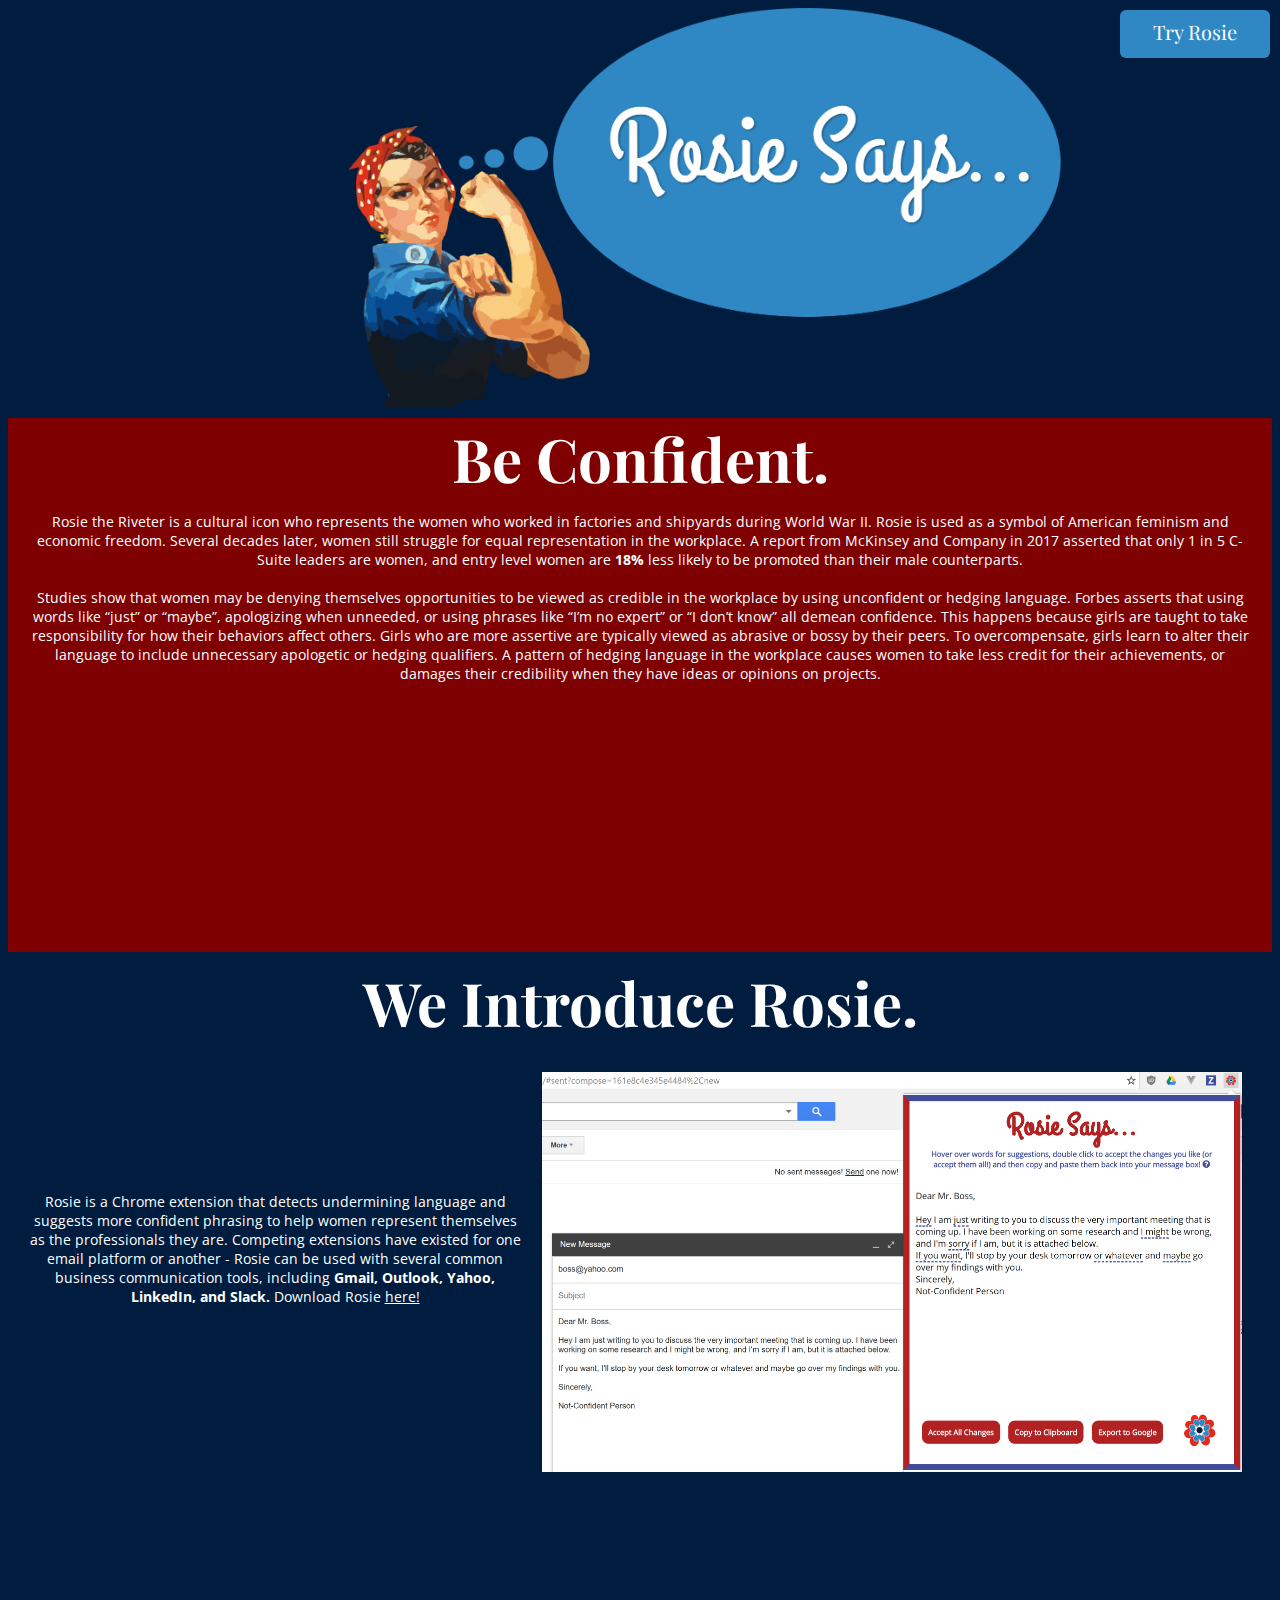
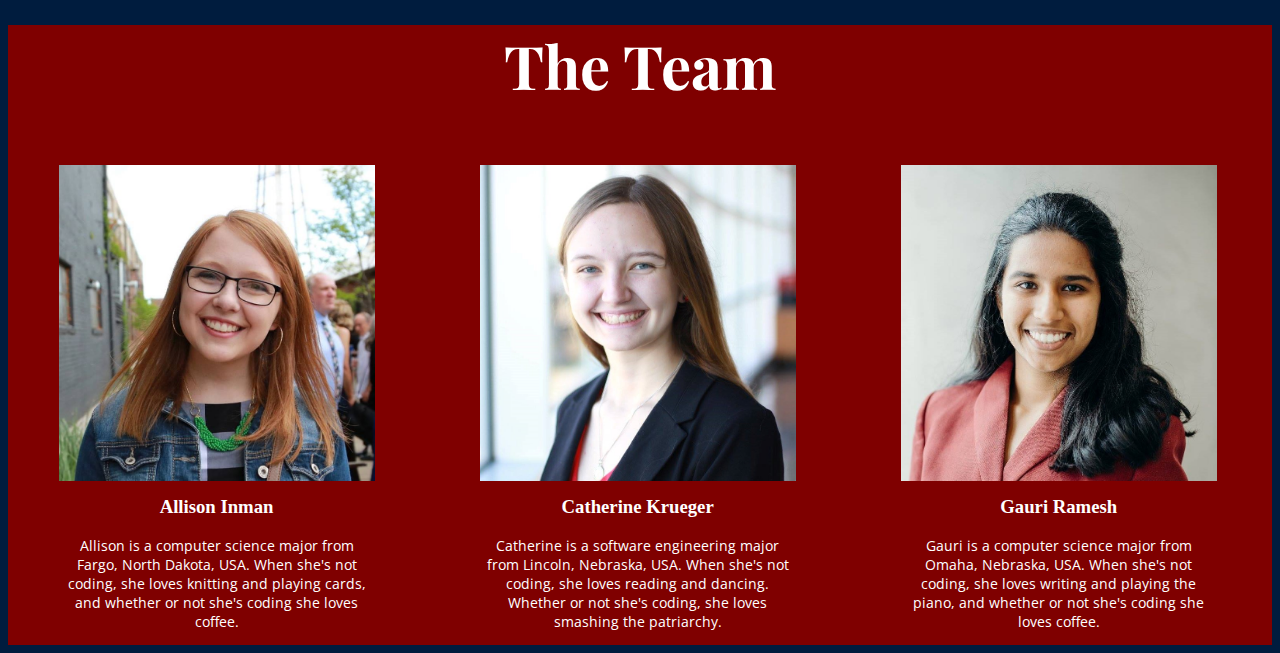
<file: index.html>
<!DOCTYPE html>
<html>
    <head>
    <meta name="viewport" content="width=device-width, initial-scale=1.0">
    <link rel="stylesheet" type="text/css" href="style.css">
    <link href="https://fonts.googleapis.com/css?family=Grand+Hotel|Open+Sans" rel="stylesheet">
    <link href="https://fonts.googleapis.com/css?family=Playfair+Display" rel="stylesheet">
    <script src="main.js"></script>
    <title>Rosie</title>
    </head>
    <body>
    <div class="container div1">
        <div class="rosieBack"></div>
    </div>
    <a href = "analyze.html" class="navButton">Try Rosie</a>
    <div class="div2">
        <h2> Be Confident.</h2>
        <p>
            Rosie the Riveter is a cultural icon who represents the women who worked in factories and shipyards during World War II. Rosie is used as a symbol of American feminism and economic freedom.
            Several decades later, women still struggle for equal representation in the workplace. A report from McKinsey and Company in 2017 asserted that only 1 in 5 C-Suite leaders are women, and
            entry level women are <b>18%</b> less likely to be promoted than their male counterparts. <br/> <br/>
            Studies show that women may be denying themselves opportunities to be viewed as credible in the workplace by using unconfident or hedging language. Forbes  asserts that using words like “just” or “maybe”, apologizing when unneeded, or using phrases like “I’m no expert” or “I don’t know” all demean confidence.
            This happens because girls are taught to take responsibility for how their behaviors affect others. Girls who are more assertive are typically viewed as abrasive or bossy by their peers. To overcompensate, girls learn to alter their language to include unnecessary apologetic or hedging qualifiers.
            A pattern of hedging language in the workplace causes women to take less credit for their achievements, or damages their credibility when they have ideas or opinions on projects.
        </p>
    </div>
    <div class="div2" style="background-color: #001C3E">
        <h2>We Introduce Rosie.</h2>
        <img class="rightAlign" src="newScreen1.PNG"/>
        <p class="clearfix downCenter">
            Rosie is a Chrome extension that detects undermining language and suggests more confident phrasing to help women represent themselves as the professionals they are. Competing extensions have existed for one email platform or another - Rosie can be used with several common business communication tools, including <b>Gmail, Outlook, Yahoo, LinkedIn, and Slack.</b> Download Rosie <a href="https://chrome.google.com/webstore/detail/rosie/hdlcmlhedjiljdeaijfbpdigffccgcbc">here!</a>
        </p>
    </div>
    <div class = "photos">
        <h2>The Team</h2>
        <div class = "alli">
            <img src="Alli.jpg" id = "alli"/>
            <h3>Allison Inman</h3>
            <p>Allison is a computer science major from Fargo, North Dakota, USA. When she's not coding, she loves knitting and playing cards, and whether or not she's coding she loves coffee.</p>
        </div>
        <div class="catherine">
            <img src="Catherine.jpg" id = "catherine"/>
            <h3>Catherine Krueger</h3>
            <p>Catherine is a software engineering major from Lincoln, Nebraska, USA. When she's not coding, she loves reading and dancing. Whether or not she's coding, she loves smashing the patriarchy.</p>
        </div>
        <div class="gauri">
            <img src="Gauri.jpg" id="gauri"/>
            <h3>Gauri Ramesh</h3>
            <p>Gauri is a computer science major from Omaha, Nebraska, USA. When she's not coding, she loves writing and playing the piano, and whether or not she's coding she loves coffee.</p>
        </div>
    </div>
    </body>
</html>
</file>
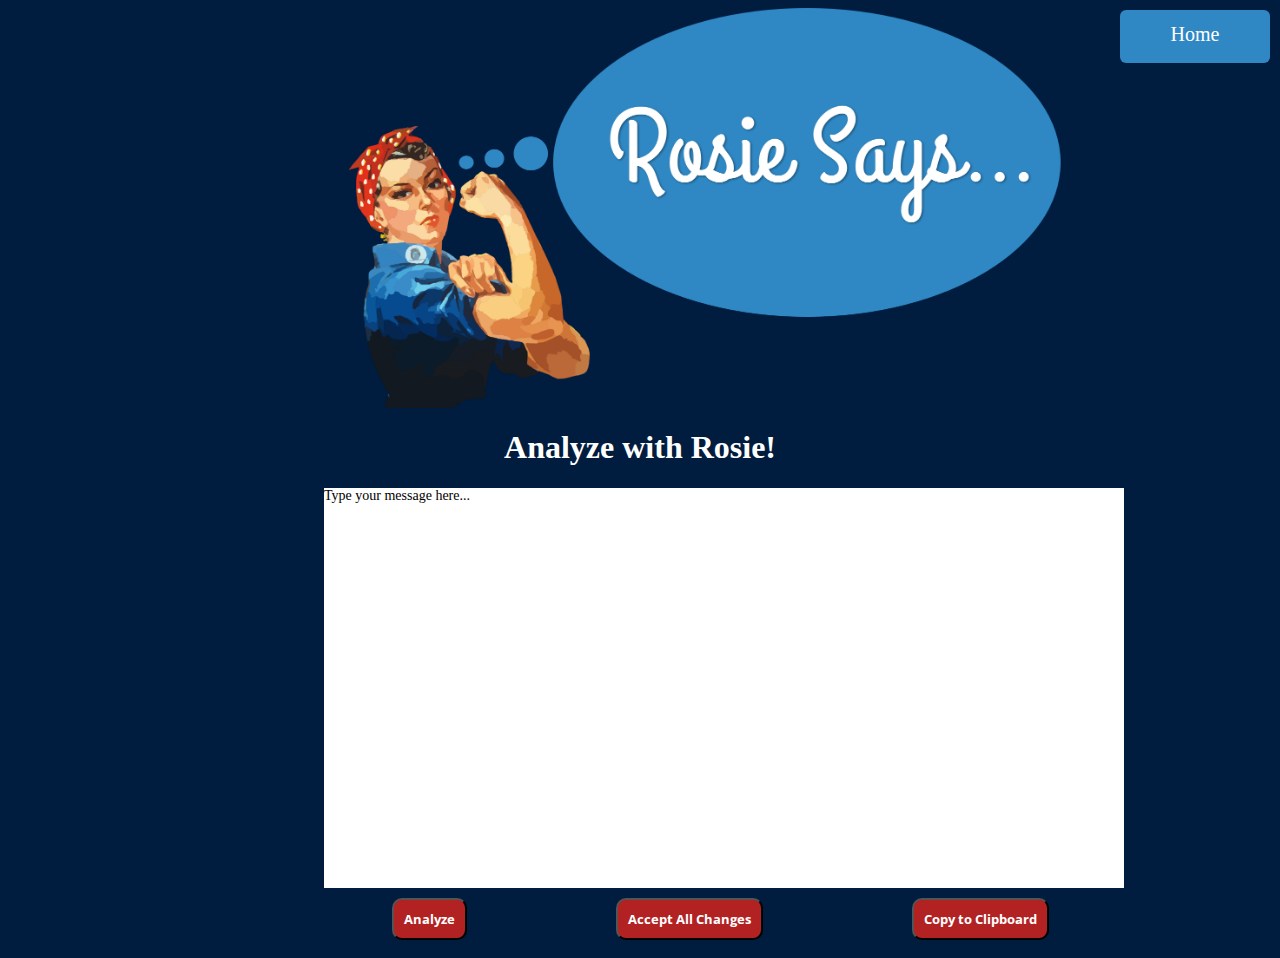
<file: analyze.html>
<!DOCTYPE html>
<html>
	<head>
	<meta name="viewport" content="width=device-width, initial-scale=1.0">
    <link rel="stylesheet" type="text/css" href="style.css">
    <link href="https://fonts.googleapis.com/css?family=Grand+Hotel|Open+Sans" rel="stylesheet">
	<script src="jquery-3.3.1.min.js"></script>
	<script src="clipboard.min.js"></script>
	<script src="matchedWords.js"></script>
	<script src="analyzeText.js"></script>
	<script src="textFormatter.js"></script>
	<script src="main.js"></script>
	<title>Analyze with Rosie</title>
	</head>
    
    <div class="container div1">
        <div class="rosieBack"></div>
    </div>
    <a href = "index.html" class="navButton2">Home</a>
    <h1>Analyze with Rosie!</h1>
	<div contenteditable="true" id="editing" >Type your message here...</div>
	<div class="btns">
		<button class="btn" id="analyze">Analyze</button>
		<button class="btn" id="allChange">Accept All Changes</button>
		<button class="btn" id="copyBtn">Copy to Clipboard</button>
	</div>
</html>
</file>
<file: style.css>
html {
    background-color: #001C3E;
    
}
#editing{
    height:400px;
    background-color: white;
    width: 800px;
    margin-left:25%;
    font-size: 14px;
}
.container {
    margin-top: 0;
    display: block;
    margin-left: auto;
    margin-right: auto;
    border: none;
    height: 50%;
    width: 100%;
    background-color: #001C3E;
    overflow: hidden;
}
h1{
    color:white;
    text-align: center;
}
.rosieBack {
    position: relative;
    display: block;
    margin-left: auto;
    margin-right: auto;
    height: 400px;
    background: url(rosiespeech.png);
    background-repeat: no-repeat;
    background-size: contain;
    min-height: 100%;
    width: 100%;
    left: 27%;
}

.container .div1 img {
    position: absolute;
    top: 0px;
    right: 0px;
    height: 30%;
    width: 30%;
    z-index: 100;
}

.div2 {
    background-color: #7F0000;
    z-index: -1;
    padding-bottom: 5px;
}

.div2 h2 {
    text-align: center;
    font-family: 'Playfair Display', serif;
    font-size: 60px;
    color: white;
    margin-bottom: 0px;
    margin-top: 10px;
}

.div2 a{
    color: white;
}

.div2 a:hover{
    color: gray;
}

.div2 p {
    color: white;
    text-align: center;
    font-size: 14px;
    font-family: 'Open Sans', sans-serif;
    padding-left: 20px;
    padding-right: 20px;
    padding-bottom: 250px;
}
.warning {
    border-bottom: 2px;
    border-bottom-style: dashed;
    border-bottom-color: #3f4d9c;
}

.btns {
    margin-left:30%;
}

.btn {
    margin-top:10px;
    margin-bottom:10px;
    background-color: #b22222;
    color: white;
    padding: 10px;
    margin-left:5px;
    margin-right:140px;
    border-radius: 10px;
    text-align: center;
    font-weight: bold;
    font-family: 'Open Sans', sans-serif;
}

.btn:hover{
    background-color: #720000;
    cursor: pointer;
  } 

.photos {
    background-color: #7F0000;
}

.photos img{
    width:100%;
    float:left;
    display: inline-block;
    position: relative;
    margin-bottom:15px;
}

.photos h2 {
    text-align:center;
    font-family: 'Playfair Display', serif;
    font-size: 60px;
    color: white;
}

.photos .alli{
    color:white;
    width: 25%;
    text-align:center;
    display: inline-block;
    margin-left: 4%;
    margin-right: 4%;
    margin-top:10px;
}

.photos .catherine{
    color:white;
    width: 25%;
    text-align:center;
    display: inline-block;
    margin-left: 4%;
    margin-right: 4%;
    margin-top:10px;
}

.photos .gauri{
    color:white;
    width: 25%;
    text-align:center;
    display: inline-block;
    margin-left: 4%;
    margin-right: 4%;
    margin-top:10px;
}

.photos p{
    margin-top: 10px;
    font-size: 14px;
    clear: left;
    font-family: 'Open Sans', sans-serif;
}

.rightAlign {
    float: right;
    width: 700px;
    height: 400px;
    margin-right: 30px;
    margin-top: 30px;
}

.clearfix {
    overflow: auto;
}

.downCenter {
    margin-top: 150px;
}

.navButton {
    background-color: #2F88C4;
    color: white;
    text-decoration: none;
    text-align:center;
    outline: none;
    padding-top: 8px;
    border: none;
    border-radius: 6px;
    width: 150px;
    height: 40px;
    font-size: 20px;
    font-family: 'Playfair Display', serif;
    margin-top: 10px;
    margin-right: 10px;
    position:absolute;
    top:0;
    right:0;
}

.navButton2 {
    background-color: #2F88C4;
    color: white;
    text-decoration: none;
    text-align:center;
    outline: none;
    padding-top: 13px;
    border: none;
    border-radius: 6px;
    width: 150px;
    height: 40px;
    font-size: 20px;
    font-family: 'Playfair Display', serif;
    margin-top: 10px;
    margin-right: 10px;
    position:absolute;
    top:0;
    right:0;
}

.navButton:hover{
    background-color:#215f89;
}

.navButton2:hover{
    background-color:#215f89;
}
</file>
